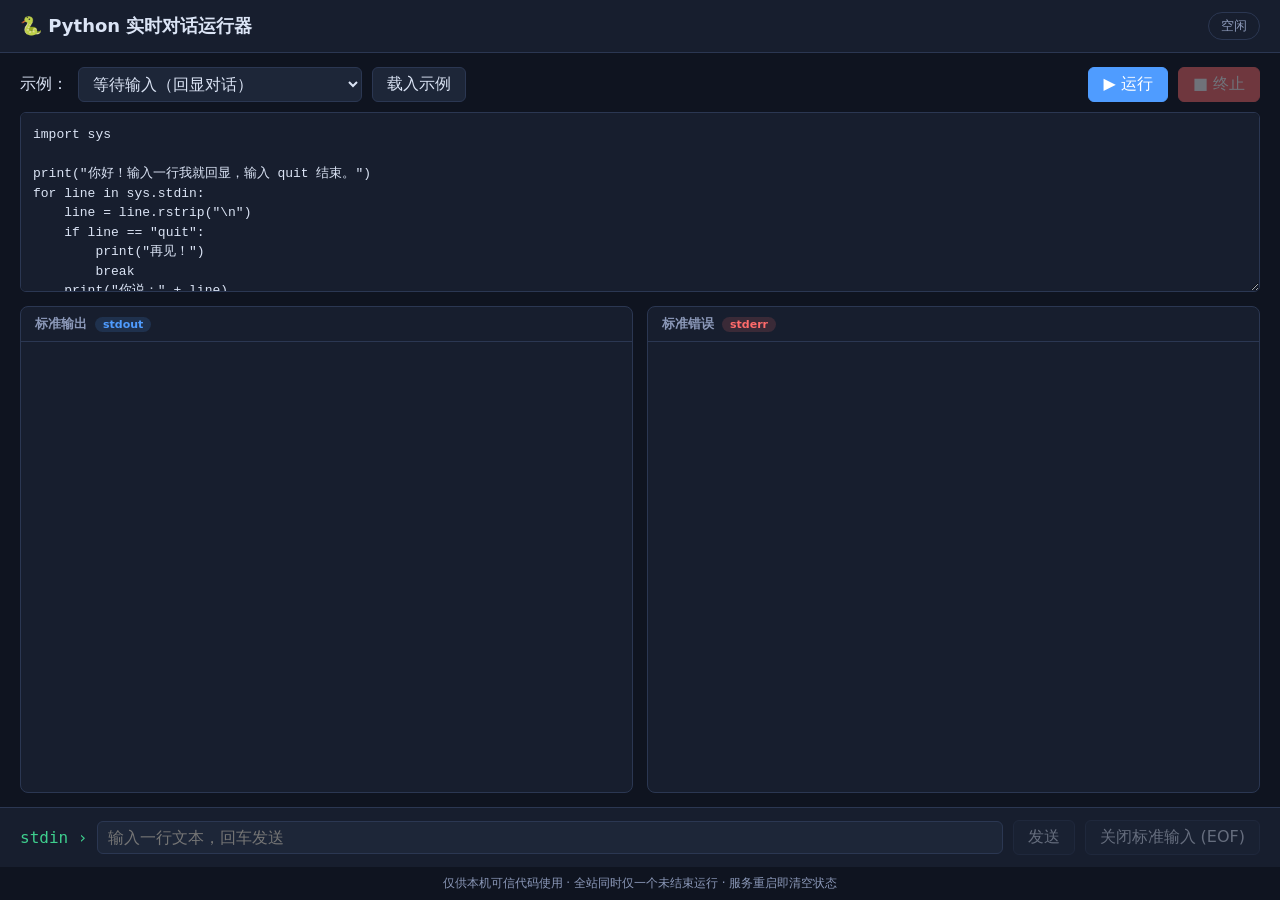
<file: templates/index.html>
<!doctype html>
<html lang="zh-CN">
<head>
  <meta charset="utf-8">
  <meta name="viewport" content="width=device-width, initial-scale=1">
  <title>Python 实时对话运行器</title>
  <link rel="stylesheet" href="/static/style.css">
</head>
<body>
  <header>
    <h1>🐍 Python 实时对话运行器</h1>
    <div id="status" class="status idle">空闲</div>
  </header>

  <section class="editor">
    <div class="toolbar">
      <label for="examples">示例：</label>
      <select id="examples">
        <option value="echo">等待输入（回显对话）</option>
        <option value="dual">双路无换行输出</option>
        <option value="eof">EOF（读到底）</option>
        <option value="loop">终止（忽略 SIGTERM 的死循环）</option>
      </select>
      <button id="loadExampleBtn" type="button">载入示例</button>
      <span class="spacer"></span>
      <button id="runBtn" type="button" class="primary">▶ 运行</button>
      <button id="termBtn" type="button" class="danger" disabled>■ 终止</button>
    </div>
    <textarea id="code" spellcheck="false" placeholder="在此粘贴 Python 代码（仅标准库、不派生进程）"></textarea>
  </section>

  <section class="panes">
    <div class="pane">
      <h2>标准输出 <span class="tag stdout">stdout</span></h2>
      <pre id="stdoutPane" class="output"></pre>
    </div>
    <div class="pane">
      <h2>标准错误 <span class="tag stderr">stderr</span></h2>
      <pre id="stderrPane" class="output"></pre>
    </div>
  </section>

  <section class="stdin-bar">
    <span class="prompt">stdin ›</span>
    <input id="stdinLine" type="text" placeholder="输入一行文本，回车发送" disabled>
    <button id="sendBtn" type="button" disabled>发送</button>
    <button id="eofBtn" type="button" disabled>关闭标准输入 (EOF)</button>
  </section>

  <footer>
    仅供本机可信代码使用 · 全站同时仅一个未结束运行 · 服务重启即清空状态
  </footer>

  <script src="/static/app.js"></script>
</body>
</html>
</file>
<file: static/style.css>
:root {
  --bg: #0f1420;
  --panel: #171e2e;
  --panel-2: #1d2638;
  --border: #2b3752;
  --text: #dbe4f5;
  --muted: #8b98b8;
  --accent: #4f9cff;
  --green: #3ecf8e;
  --red: #ff6b6b;
  --yellow: #ffd166;
}

* { box-sizing: border-box; }

body {
  margin: 0;
  font-family: "Segoe UI", "PingFang SC", "Microsoft YaHei", system-ui, sans-serif;
  background: var(--bg);
  color: var(--text);
  display: flex;
  flex-direction: column;
  min-height: 100vh;
}

header {
  display: flex;
  align-items: center;
  justify-content: space-between;
  gap: 16px;
  padding: 12px 20px;
  background: var(--panel);
  border-bottom: 1px solid var(--border);
}

h1 { font-size: 18px; margin: 0; }

.status {
  font-family: ui-monospace, Consolas, monospace;
  font-size: 13px;
  padding: 4px 12px;
  border-radius: 999px;
  border: 1px solid var(--border);
  color: var(--muted);
  white-space: nowrap;
  overflow: hidden;
  text-overflow: ellipsis;
  max-width: 60vw;
}
.status.running { color: var(--green); border-color: var(--green); }
.status.finished { color: var(--yellow); border-color: var(--yellow); }
.status.error { color: var(--red); border-color: var(--red); }

.editor {
  padding: 14px 20px;
  display: flex;
  flex-direction: column;
  gap: 10px;
}

.toolbar {
  display: flex;
  align-items: center;
  gap: 10px;
  flex-wrap: wrap;
}
.toolbar .spacer { flex: 1; }

select, input, textarea, button {
  font: inherit;
  color: var(--text);
  background: var(--panel-2);
  border: 1px solid var(--border);
  border-radius: 6px;
}

select, input { padding: 6px 10px; }

button {
  padding: 6px 14px;
  cursor: pointer;
  transition: filter 0.15s;
}
button:hover:not(:disabled) { filter: brightness(1.2); }
button:disabled { opacity: 0.4; cursor: not-allowed; }
button.primary { background: var(--accent); border-color: var(--accent); color: #fff; }
button.danger { background: var(--red); border-color: var(--red); color: #fff; }

#code {
  width: 100%;
  min-height: 180px;
  resize: vertical;
  padding: 12px;
  font-family: ui-monospace, Consolas, "Courier New", monospace;
  font-size: 13px;
  line-height: 1.5;
  background: var(--panel);
  tab-size: 4;
}

.panes {
  flex: 1;
  display: grid;
  grid-template-columns: 1fr 1fr;
  gap: 14px;
  padding: 0 20px 14px;
  min-height: 240px;
}

.pane {
  display: flex;
  flex-direction: column;
  background: var(--panel);
  border: 1px solid var(--border);
  border-radius: 8px;
  overflow: hidden;
}

.pane h2 {
  margin: 0;
  padding: 8px 14px;
  font-size: 13px;
  font-weight: 600;
  color: var(--muted);
  border-bottom: 1px solid var(--border);
  display: flex;
  align-items: center;
  gap: 8px;
}

.tag {
  font-size: 11px;
  padding: 1px 8px;
  border-radius: 999px;
}
.tag.stdout { background: rgba(78, 156, 255, 0.15); color: var(--accent); }
.tag.stderr { background: rgba(255, 107, 107, 0.15); color: var(--red); }

.output {
  flex: 1;
  margin: 0;
  padding: 10px 14px;
  overflow: auto;
  max-height: 320px;
  min-height: 200px;
  font-family: ui-monospace, Consolas, "Courier New", monospace;
  font-size: 13px;
  line-height: 1.5;
  white-space: pre-wrap;
  word-break: break-all;
}

#stderrPane { color: #ffb3b3; }

.output .echo { color: var(--green); }
.output .meta { color: var(--muted); font-style: italic; }

.stdin-bar {
  display: flex;
  align-items: center;
  gap: 10px;
  padding: 12px 20px;
  background: var(--panel);
  border-top: 1px solid var(--border);
}

.stdin-bar .prompt {
  font-family: ui-monospace, Consolas, monospace;
  color: var(--green);
  white-space: nowrap;
}

#stdinLine {
  flex: 1;
  font-family: ui-monospace, Consolas, monospace;
}

footer {
  padding: 8px 20px;
  font-size: 12px;
  color: var(--muted);
  text-align: center;
}

@media (max-width: 800px) {
  .panes { grid-template-columns: 1fr; }
}
</file>
